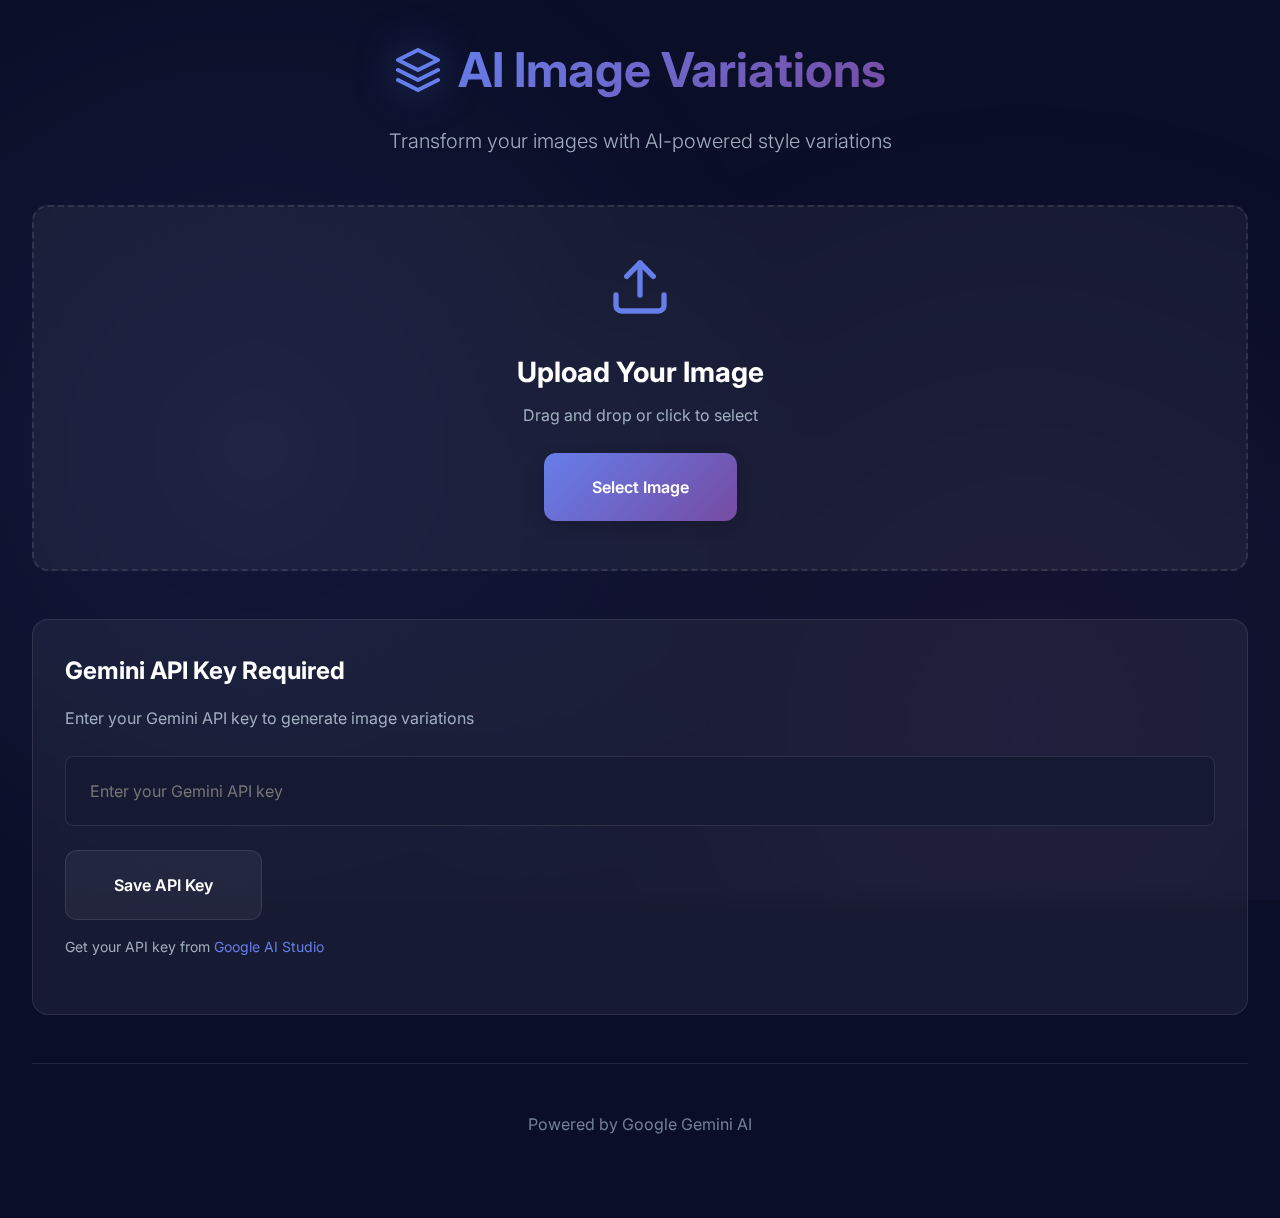
<file: index.html>
<!DOCTYPE html>
<html lang="en">

<head>
    <meta charset="UTF-8">
    <meta name="viewport" content="width=device-width, initial-scale=1.0">
    <title>AI Image Variations - Powered by Gemini</title>
    <meta name="description"
        content="Upload an image and let AI generate stunning variations with different styles, colors, and vibes">
    <link rel="stylesheet" href="styles.css">
    <link rel="preconnect" href="https://fonts.googleapis.com">
    <link rel="preconnect" href="https://fonts.gstatic.com" crossorigin>
    <link href="https://fonts.googleapis.com/css2?family=Inter:wght@300;400;500;600;700&display=swap" rel="stylesheet">
</head>

<body>
    <div class="container">
        <header class="header">
            <div class="logo">
                <svg class="logo-icon" viewBox="0 0 24 24" fill="none" xmlns="http://www.w3.org/2000/svg">
                    <path d="M12 2L2 7L12 12L22 7L12 2Z" stroke="currentColor" stroke-width="2" stroke-linecap="round"
                        stroke-linejoin="round" />
                    <path d="M2 17L12 22L22 17" stroke="currentColor" stroke-width="2" stroke-linecap="round"
                        stroke-linejoin="round" />
                    <path d="M2 12L12 17L22 12" stroke="currentColor" stroke-width="2" stroke-linecap="round"
                        stroke-linejoin="round" />
                </svg>
                <h1>AI Image Variations</h1>
            </div>
            <p class="subtitle">Transform your images with AI-powered style variations</p>
        </header>

        <main class="main-content">
            <!-- Upload Section -->
            <section class="upload-section" id="upload-section">
                <div class="upload-area" id="upload-area">
                    <svg class="upload-icon" viewBox="0 0 24 24" fill="none" xmlns="http://www.w3.org/2000/svg">
                        <path
                            d="M21 15V19C21 19.5304 20.7893 20.0391 20.4142 20.4142C20.0391 20.7893 19.5304 21 19 21H5C4.46957 21 3.96086 20.7893 3.58579 20.4142C3.21071 20.0391 3 19.5304 3 19V15"
                            stroke="currentColor" stroke-width="2" stroke-linecap="round" stroke-linejoin="round" />
                        <path d="M17 8L12 3L7 8" stroke="currentColor" stroke-width="2" stroke-linecap="round"
                            stroke-linejoin="round" />
                        <path d="M12 3V15" stroke="currentColor" stroke-width="2" stroke-linecap="round"
                            stroke-linejoin="round" />
                    </svg>
                    <h2>Upload Your Image</h2>
                    <p>Drag and drop or click to select</p>
                    <input type="file" id="file-input" accept="image/*" hidden>
                    <button class="btn-primary" id="select-btn">Select Image</button>
                </div>
            </section>

            <!-- API Key Section -->
            <section class="api-key-section" id="api-key-section">
                <div class="api-key-card">
                    <h3>Gemini API Key Required</h3>
                    <p>Enter your Gemini API key to generate image variations</p>
                    <input type="password" id="api-key-input" placeholder="Enter your Gemini API key"
                        class="api-key-input">
                    <button class="btn-secondary" id="save-api-key-btn">Save API Key</button>
                    <p class="api-key-hint">Get your API key from <a href="https://makersuite.google.com/app/apikey"
                            target="_blank">Google AI Studio</a></p>
                </div>
            </section>

            <!-- Original Image Section -->
            <section class="original-section" id="original-section" style="display: none;">
                <h2>Original Image</h2>
                <div class="original-image-container">
                    <img id="original-image" alt="Original uploaded image">
                </div>
                <div class="analysis-container" id="analysis-container">
                    <h3>AI Analysis</h3>
                    <p id="analysis-text" class="analysis-text"></p>
                </div>

                <!-- Variation Settings -->
                <div class="settings-container">
                    <h3>Variation Settings</h3>
                    <div class="settings-grid">
                        <div class="setting-item">
                            <div class="setting-info">
                                <label for="keep-colors-toggle" class="setting-label">Keep Original Colors</label>
                                <p class="setting-description">Maintain the same color palette across all variations</p>
                            </div>
                            <label class="toggle-switch">
                                <input type="checkbox" id="keep-colors-toggle">
                                <span class="toggle-slider"></span>
                            </label>
                        </div>

                        <div class="setting-item">
                            <div class="setting-info">
                                <label for="keep-composition-toggle" class="setting-label">Keep Composition</label>
                                <p class="setting-description">Maintain the same subjects, patterns, and characters</p>
                            </div>
                            <label class="toggle-switch">
                                <input type="checkbox" id="keep-composition-toggle" checked>
                                <span class="toggle-slider"></span>
                            </label>
                        </div>
                    </div>
                </div>

                <button class="btn-primary btn-generate" id="generate-btn">
                    <svg class="btn-icon" viewBox="0 0 24 24" fill="none" xmlns="http://www.w3.org/2000/svg">
                        <path d="M13 2L3 14H12L11 22L21 10H12L13 2Z" stroke="currentColor" stroke-width="2"
                            stroke-linecap="round" stroke-linejoin="round" />
                    </svg>
                    Generate Variations
                </button>
            </section>

            <!-- Loading Section -->
            <section class="loading-section" id="loading-section" style="display: none;">
                <div class="loading-spinner"></div>
                <p class="loading-text" id="loading-text">Analyzing image...</p>
            </section>

            <!-- Variations Grid -->
            <section class="variations-section" id="variations-section" style="display: none;">
                <h2>Generated Variations</h2>
                <div class="variations-grid" id="variations-grid">
                    <!-- Variation cards will be inserted here -->
                </div>
                <button class="btn-secondary btn-new" id="new-image-btn">Upload New Image</button>
            </section>
        </main>

        <footer class="footer">
            <p>Powered by Google Gemini AI</p>
        </footer>
    </div>

    <script src="app.js"></script>
</body>

</html>
</file>
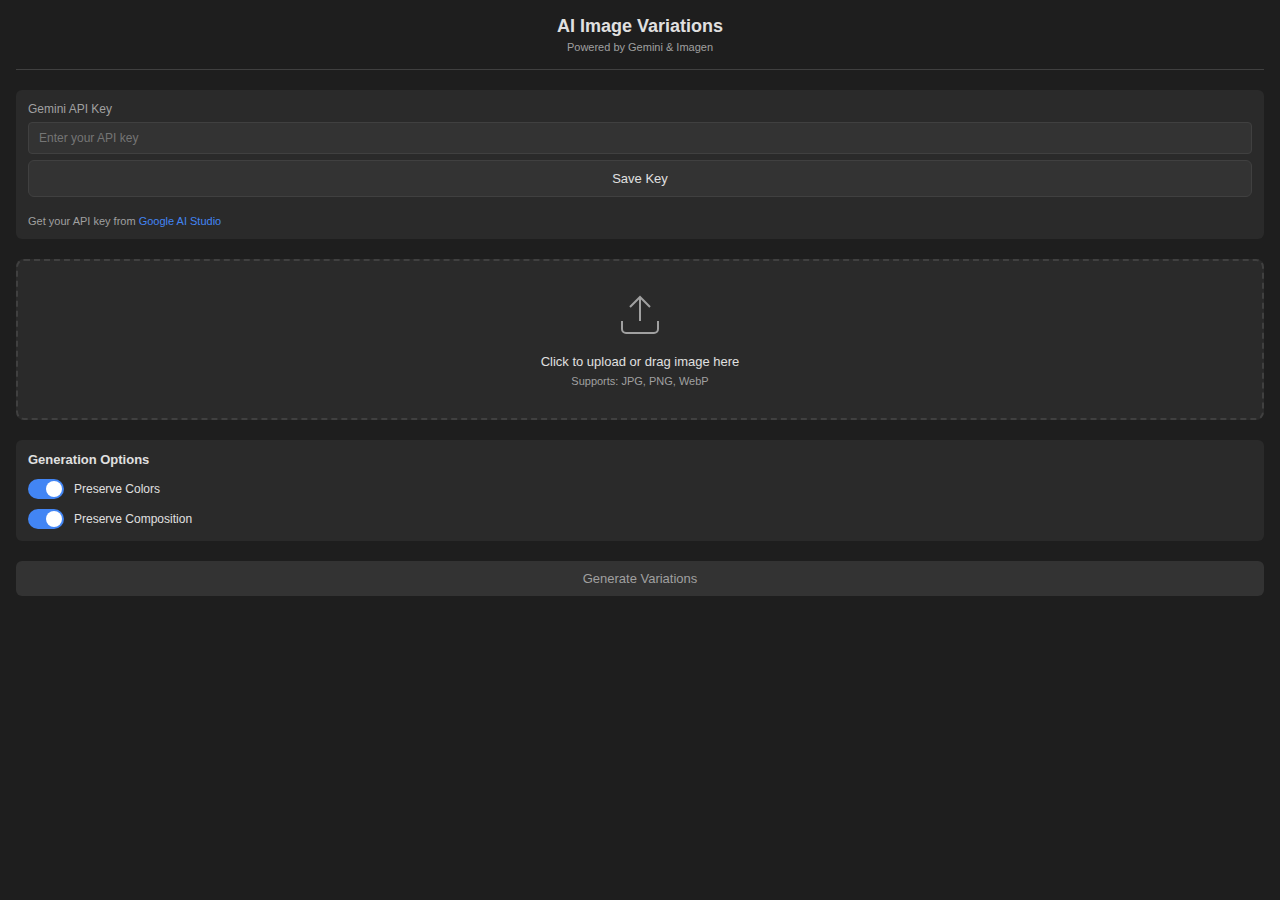
<file: installer/payload/AIImageVariations/index.html>
<!DOCTYPE html>
<html lang="en">
<head>
    <meta charset="UTF-8">
    <meta name="viewport" content="width=device-width, initial-scale=1.0">
    <title>AI Image Variations</title>
    <link rel="stylesheet" href="css/styles.css">
    <script src="https://ajax.googleapis.com/ajax/libs/jquery/3.6.0/jquery.min.js"></script>
    <script src="js/CSInterface.js"></script>
</head>
<body>
    <div class="container">
        <header>
            <h1>AI Image Variations</h1>
            <p class="subtitle">Powered by Gemini & Imagen</p>
        </header>

        <!-- API Key Section -->
        <section class="api-section">
            <div class="input-group">
                <label for="apiKey">Gemini API Key</label>
                <input type="password" id="apiKey" placeholder="Enter your API key">
                <button id="saveApiKey" class="btn-secondary">Save Key</button>
            </div>
            <p class="help-text">Get your API key from <a href="#" id="openAIStudio">Google AI Studio</a></p>
        </section>

        <!-- Image Upload Section -->
        <section class="upload-section">
            <div class="upload-area" id="uploadArea">
                <input type="file" id="fileInput" accept="image/*" hidden>
                <div class="upload-placeholder">
                    <svg width="48" height="48" viewBox="0 0 24 24" fill="none" stroke="currentColor">
                        <path d="M21 15v4a2 2 0 0 1-2 2H5a2 2 0 0 1-2-2v-4"></path>
                        <polyline points="17 8 12 3 7 8"></polyline>
                        <line x1="12" y1="3" x2="12" y2="15"></line>
                    </svg>
                    <p>Click to upload or drag image here</p>
                    <span class="file-types">Supports: JPG, PNG, WebP</span>
                </div>
                <img id="previewImage" class="preview-image" style="display: none;">
            </div>
        </section>

        <!-- Options Section -->
        <section class="options-section">
            <h3>Generation Options</h3>
            <div class="toggle-group">
                <div class="toggle-item">
                    <label class="toggle-label">
                        <input type="checkbox" id="preserveColors" checked>
                        <span class="toggle-switch"></span>
                        <span>Preserve Colors</span>
                    </label>
                </div>
                <div class="toggle-item">
                    <label class="toggle-label">
                        <input type="checkbox" id="preserveComposition" checked>
                        <span class="toggle-switch"></span>
                        <span>Preserve Composition</span>
                    </label>
                </div>
            </div>
        </section>

        <!-- Generate Button -->
        <button id="generateBtn" class="btn-primary" disabled>
            Generate Variations
        </button>

        <!-- Progress Section -->
        <div id="progressSection" class="progress-section" style="display: none;">
            <div class="progress-bar">
                <div class="progress-fill" id="progressFill"></div>
            </div>
            <p id="progressText">Analyzing image...</p>
        </div>

        <!-- Results Section -->
        <section id="resultsSection" class="results-section" style="display: none;">
            <h3>Generated Variations</h3>
            <div class="results-grid" id="resultsGrid">
                <!-- Variations will be inserted here -->
            </div>
        </section>

        <!-- Error Message -->
        <div id="errorMessage" class="error-message" style="display: none;"></div>
    </div>

    <script src="js/main.js"></script>
</body>
</html>
</file>
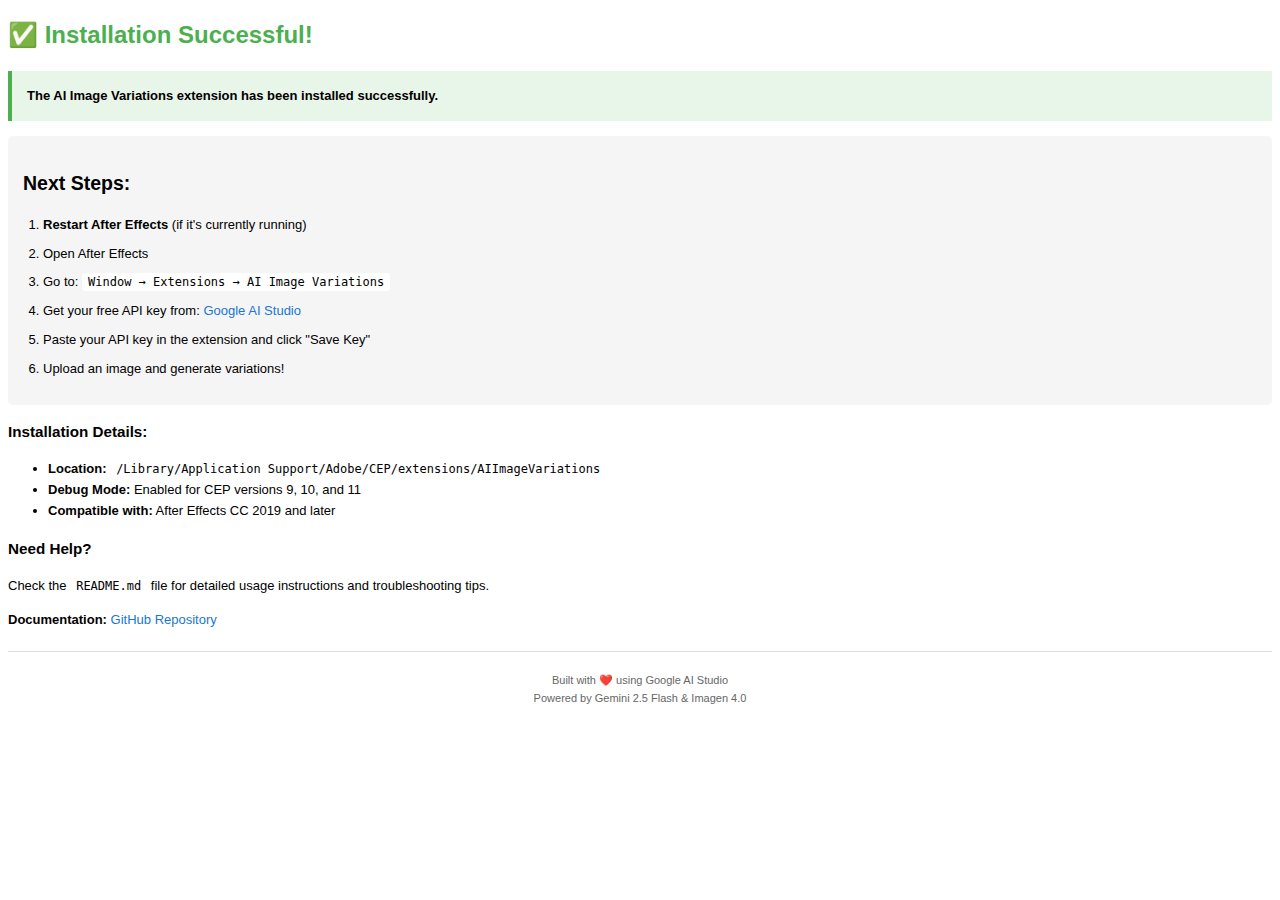
<file: installer/conclusion.html>
<!DOCTYPE html>
<html>
<head>
    <meta charset="UTF-8">
    <style>
        body {
            font-family: -apple-system, BlinkMacSystemFont, "Segoe UI", Helvetica, Arial, sans-serif;
            font-size: 13px;
            line-height: 1.6;
        }
        h1 {
            color: #4CAF50;
            font-size: 24px;
            font-weight: 600;
        }
        .success-box {
            background: #e8f5e9;
            border-left: 4px solid #4CAF50;
            padding: 15px;
            margin: 15px 0;
        }
        .steps {
            background: #f5f5f5;
            padding: 15px;
            border-radius: 5px;
            margin: 15px 0;
        }
        .steps ol {
            margin: 10px 0;
            padding-left: 20px;
        }
        .steps li {
            margin: 8px 0;
        }
        code {
            background: #fff;
            padding: 2px 6px;
            border-radius: 3px;
            font-family: Monaco, Menlo, monospace;
            font-size: 12px;
        }
        a {
            color: #1976D2;
            text-decoration: none;
        }
        a:hover {
            text-decoration: underline;
        }
    </style>
</head>
<body>
    <h1>✅ Installation Successful!</h1>

    <div class="success-box">
        <strong>The AI Image Variations extension has been installed successfully.</strong>
    </div>

    <div class="steps">
        <h2>Next Steps:</h2>
        <ol>
            <li><strong>Restart After Effects</strong> (if it's currently running)</li>
            <li>Open After Effects</li>
            <li>Go to: <code>Window → Extensions → AI Image Variations</code></li>
            <li>Get your free API key from: <a href="https://aistudio.google.com/app/apikey">Google AI Studio</a></li>
            <li>Paste your API key in the extension and click "Save Key"</li>
            <li>Upload an image and generate variations!</li>
        </ol>
    </div>

    <h3>Installation Details:</h3>
    <ul>
        <li><strong>Location:</strong> <code>/Library/Application Support/Adobe/CEP/extensions/AIImageVariations</code></li>
        <li><strong>Debug Mode:</strong> Enabled for CEP versions 9, 10, and 11</li>
        <li><strong>Compatible with:</strong> After Effects CC 2019 and later</li>
    </ul>

    <h3>Need Help?</h3>
    <p>Check the <code>README.md</code> file for detailed usage instructions and troubleshooting tips.</p>

    <p><strong>Documentation:</strong> <a href="https://github.com/ilanlenzner-design/ai-image-variations">GitHub Repository</a></p>

    <hr style="margin: 20px 0; border: none; border-top: 1px solid #ddd;">

    <p style="text-align: center; color: #666; font-size: 11px;">
        Built with ❤️ using Google AI Studio<br>
        Powered by Gemini 2.5 Flash & Imagen 4.0
    </p>
</body>
</html>
</file>
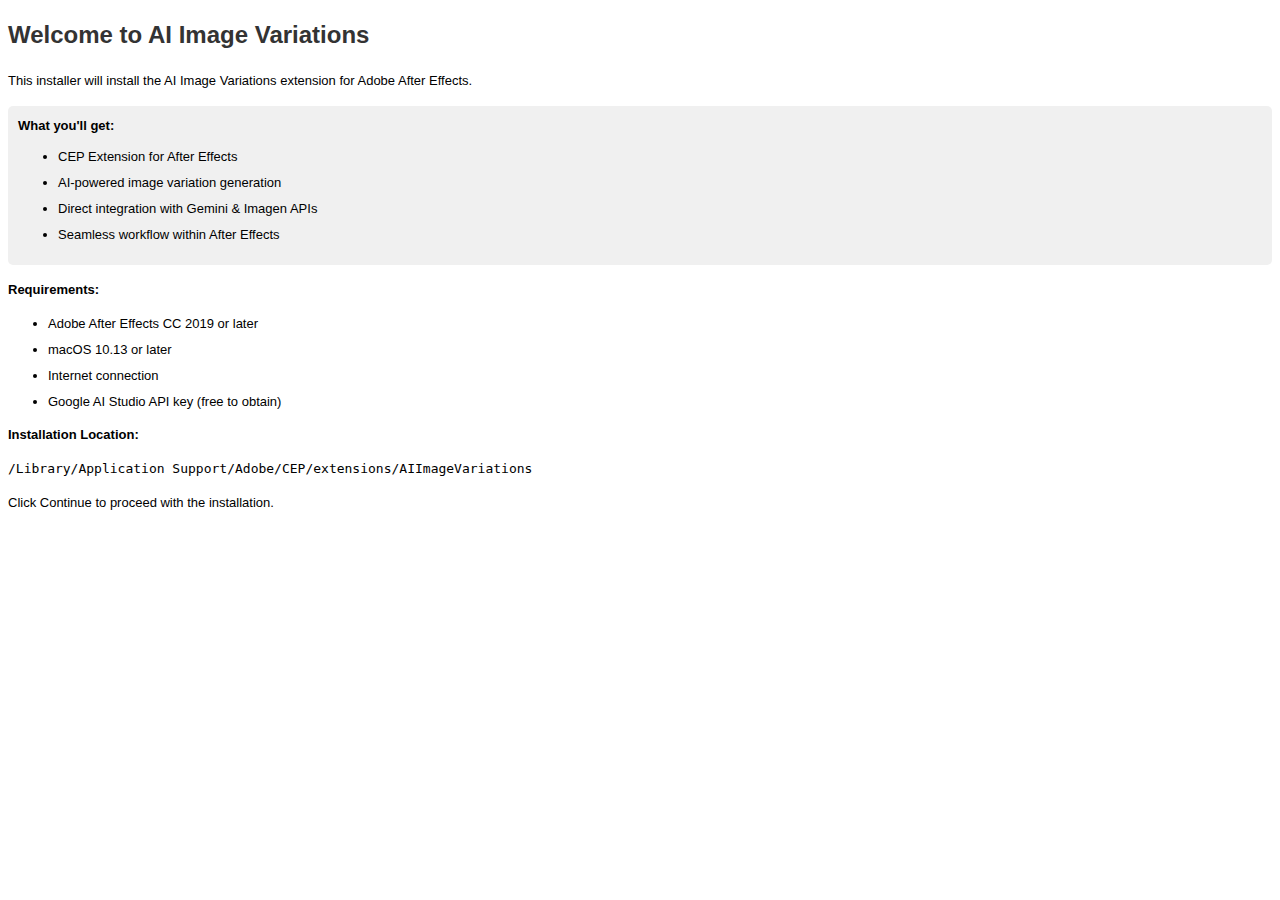
<file: installer/welcome.html>
<!DOCTYPE html>
<html>
<head>
    <meta charset="UTF-8">
    <style>
        body {
            font-family: -apple-system, BlinkMacSystemFont, "Segoe UI", Helvetica, Arial, sans-serif;
            font-size: 13px;
            line-height: 1.6;
        }
        h1 {
            color: #333;
            font-size: 24px;
            font-weight: 600;
        }
        .highlight {
            background: #f0f0f0;
            padding: 10px;
            border-radius: 5px;
            margin: 15px 0;
        }
        ul {
            margin: 10px 0;
        }
        li {
            margin: 5px 0;
        }
    </style>
</head>
<body>
    <h1>Welcome to AI Image Variations</h1>

    <p>This installer will install the AI Image Variations extension for Adobe After Effects.</p>

    <div class="highlight">
        <strong>What you'll get:</strong>
        <ul>
            <li>CEP Extension for After Effects</li>
            <li>AI-powered image variation generation</li>
            <li>Direct integration with Gemini & Imagen APIs</li>
            <li>Seamless workflow within After Effects</li>
        </ul>
    </div>

    <p><strong>Requirements:</strong></p>
    <ul>
        <li>Adobe After Effects CC 2019 or later</li>
        <li>macOS 10.13 or later</li>
        <li>Internet connection</li>
        <li>Google AI Studio API key (free to obtain)</li>
    </ul>

    <p><strong>Installation Location:</strong></p>
    <p><code>/Library/Application Support/Adobe/CEP/extensions/AIImageVariations</code></p>

    <p>Click Continue to proceed with the installation.</p>
</body>
</html>
</file>
<file: styles.css>
:root {
    /* Color Palette */
    --primary-gradient: linear-gradient(135deg, #667eea 0%, #764ba2 100%);
    --secondary-gradient: linear-gradient(135deg, #f093fb 0%, #f5576c 100%);
    --accent-gradient: linear-gradient(135deg, #4facfe 0%, #00f2fe 100%);
    --success-gradient: linear-gradient(135deg, #43e97b 0%, #38f9d7 100%);

    --bg-primary: #0a0e27;
    --bg-secondary: #151932;
    --bg-card: rgba(255, 255, 255, 0.05);
    --bg-card-hover: rgba(255, 255, 255, 0.08);

    --text-primary: #ffffff;
    --text-secondary: #a0aec0;
    --text-muted: #718096;

    --border-color: rgba(255, 255, 255, 0.1);
    --shadow-sm: 0 2px 8px rgba(0, 0, 0, 0.1);
    --shadow-md: 0 4px 16px rgba(0, 0, 0, 0.2);
    --shadow-lg: 0 8px 32px rgba(0, 0, 0, 0.3);
    --shadow-glow: 0 0 40px rgba(102, 126, 234, 0.3);

    /* Spacing */
    --spacing-xs: 0.5rem;
    --spacing-sm: 1rem;
    --spacing-md: 1.5rem;
    --spacing-lg: 2rem;
    --spacing-xl: 3rem;

    /* Border Radius */
    --radius-sm: 8px;
    --radius-md: 12px;
    --radius-lg: 16px;
    --radius-xl: 24px;

    /* Transitions */
    --transition-fast: 0.2s ease;
    --transition-normal: 0.3s ease;
    --transition-slow: 0.5s ease;
}

* {
    margin: 0;
    padding: 0;
    box-sizing: border-box;
}

body {
    font-family: 'Inter', -apple-system, BlinkMacSystemFont, 'Segoe UI', Roboto, sans-serif;
    background: var(--bg-primary);
    color: var(--text-primary);
    line-height: 1.6;
    min-height: 100vh;
    overflow-x: hidden;
}

body::before {
    content: '';
    position: fixed;
    top: 0;
    left: 0;
    right: 0;
    bottom: 0;
    background:
        radial-gradient(circle at 20% 50%, rgba(102, 126, 234, 0.1) 0%, transparent 50%),
        radial-gradient(circle at 80% 80%, rgba(118, 75, 162, 0.1) 0%, transparent 50%);
    pointer-events: none;
    z-index: 0;
}

.container {
    max-width: 1400px;
    margin: 0 auto;
    padding: var(--spacing-lg);
    position: relative;
    z-index: 1;
}

/* Header */
.header {
    text-align: center;
    margin-bottom: var(--spacing-xl);
    animation: fadeInDown 0.6s ease;
}

.logo {
    display: flex;
    align-items: center;
    justify-content: center;
    gap: var(--spacing-sm);
    margin-bottom: var(--spacing-sm);
}

.logo-icon {
    width: 48px;
    height: 48px;
    color: #667eea;
    filter: drop-shadow(0 0 20px rgba(102, 126, 234, 0.5));
    animation: float 3s ease-in-out infinite;
}

.header h1 {
    font-size: 3rem;
    font-weight: 700;
    background: var(--primary-gradient);
    -webkit-background-clip: text;
    -webkit-text-fill-color: transparent;
    background-clip: text;
    margin: 0;
}

.subtitle {
    font-size: 1.25rem;
    color: var(--text-secondary);
    font-weight: 300;
}

/* Upload Section */
.upload-section {
    margin-bottom: var(--spacing-xl);
    animation: fadeInUp 0.6s ease 0.2s both;
}

.upload-area {
    background: var(--bg-card);
    border: 2px dashed var(--border-color);
    border-radius: var(--radius-lg);
    padding: var(--spacing-xl);
    text-align: center;
    transition: all var(--transition-normal);
    backdrop-filter: blur(10px);
    cursor: pointer;
}

.upload-area:hover,
.upload-area.drag-over {
    border-color: #667eea;
    background: var(--bg-card-hover);
    transform: translateY(-4px);
    box-shadow: var(--shadow-glow);
}

.upload-icon {
    width: 64px;
    height: 64px;
    color: #667eea;
    margin-bottom: var(--spacing-md);
    animation: bounce 2s ease-in-out infinite;
}

.upload-area h2 {
    font-size: 1.75rem;
    margin-bottom: var(--spacing-xs);
}

.upload-area p {
    color: var(--text-secondary);
    margin-bottom: var(--spacing-md);
}

/* API Key Section */
.api-key-section {
    margin-bottom: var(--spacing-xl);
    animation: fadeInUp 0.6s ease 0.3s both;
}

.api-key-card {
    background: var(--bg-card);
    border: 1px solid var(--border-color);
    border-radius: var(--radius-lg);
    padding: var(--spacing-lg);
    backdrop-filter: blur(10px);
}

.api-key-card h3 {
    font-size: 1.5rem;
    margin-bottom: var(--spacing-sm);
}

.api-key-card p {
    color: var(--text-secondary);
    margin-bottom: var(--spacing-md);
}

.api-key-input {
    width: 100%;
    padding: var(--spacing-md);
    background: var(--bg-secondary);
    border: 1px solid var(--border-color);
    border-radius: var(--radius-sm);
    color: var(--text-primary);
    font-size: 1rem;
    font-family: 'Inter', sans-serif;
    margin-bottom: var(--spacing-md);
    transition: all var(--transition-fast);
}

.api-key-input:focus {
    outline: none;
    border-color: #667eea;
    box-shadow: 0 0 0 3px rgba(102, 126, 234, 0.1);
}

.api-key-hint {
    font-size: 0.875rem;
    color: var(--text-muted);
    margin-top: var(--spacing-sm);
}

.api-key-hint a {
    color: #667eea;
    text-decoration: none;
    transition: color var(--transition-fast);
}

.api-key-hint a:hover {
    color: #764ba2;
}

/* Buttons */
.btn-primary,
.btn-secondary {
    padding: var(--spacing-md) var(--spacing-xl);
    border: none;
    border-radius: var(--radius-md);
    font-size: 1rem;
    font-weight: 600;
    cursor: pointer;
    transition: all var(--transition-normal);
    font-family: 'Inter', sans-serif;
    display: inline-flex;
    align-items: center;
    gap: var(--spacing-xs);
    position: relative;
    overflow: hidden;
}

.btn-primary {
    background: var(--primary-gradient);
    color: white;
    box-shadow: var(--shadow-md);
}

.btn-primary::before {
    content: '';
    position: absolute;
    top: 0;
    left: -100%;
    width: 100%;
    height: 100%;
    background: linear-gradient(90deg, transparent, rgba(255, 255, 255, 0.2), transparent);
    transition: left 0.5s ease;
}

.btn-primary:hover::before {
    left: 100%;
}

.btn-primary:hover {
    transform: translateY(-2px);
    box-shadow: var(--shadow-lg);
}

.btn-primary:active {
    transform: translateY(0);
}

.btn-secondary {
    background: var(--bg-card);
    color: var(--text-primary);
    border: 1px solid var(--border-color);
}

.btn-secondary:hover {
    background: var(--bg-card-hover);
    border-color: #667eea;
    transform: translateY(-2px);
}

.btn-primary:disabled,
.btn-secondary:disabled {
    opacity: 0.5;
    cursor: not-allowed;
    transform: none;
}

.btn-icon {
    width: 20px;
    height: 20px;
}

.btn-generate {
    margin-top: var(--spacing-lg);
}

.btn-new {
    margin-top: var(--spacing-lg);
    width: 100%;
}

/* Original Section */
.original-section {
    margin-bottom: var(--spacing-xl);
    animation: fadeInUp 0.6s ease both;
}

.original-section h2 {
    font-size: 2rem;
    margin-bottom: var(--spacing-lg);
    text-align: center;
}

.original-image-container {
    background: var(--bg-card);
    border: 1px solid var(--border-color);
    border-radius: var(--radius-lg);
    padding: var(--spacing-md);
    margin-bottom: var(--spacing-lg);
    backdrop-filter: blur(10px);
}

.original-image-container img {
    width: 100%;
    max-height: 500px;
    object-fit: contain;
    border-radius: var(--radius-md);
}

.analysis-container {
    background: var(--bg-card);
    border: 1px solid var(--border-color);
    border-radius: var(--radius-lg);
    padding: var(--spacing-lg);
    backdrop-filter: blur(10px);
}

/* Settings Container */
.settings-container {
    background: var(--bg-card);
    border: 1px solid var(--border-color);
    border-radius: var(--radius-lg);
    padding: var(--spacing-lg);
    margin-top: var(--spacing-lg);
    backdrop-filter: blur(10px);
}

.settings-container h3 {
    font-size: 1.5rem;
    margin-bottom: var(--spacing-md);
}

.settings-grid {
    display: flex;
    flex-direction: column;
    gap: var(--spacing-md);
}

.setting-item {
    display: flex;
    justify-content: space-between;
    align-items: center;
    padding: var(--spacing-md);
    background: var(--bg-secondary);
    border-radius: var(--radius-md);
    transition: all var(--transition-fast);
}

.setting-item:hover {
    background: rgba(255, 255, 255, 0.03);
}

.setting-info {
    flex: 1;
}

.setting-label {
    font-size: 1rem;
    font-weight: 600;
    color: var(--text-primary);
    display: block;
    margin-bottom: var(--spacing-xs);
    cursor: pointer;
}

.setting-description {
    font-size: 0.875rem;
    color: var(--text-secondary);
    margin: 0;
}

/* Toggle Switch */
.toggle-switch {
    position: relative;
    display: inline-block;
    width: 56px;
    height: 28px;
    flex-shrink: 0;
}

.toggle-switch input {
    opacity: 0;
    width: 0;
    height: 0;
}

.toggle-slider {
    position: absolute;
    cursor: pointer;
    top: 0;
    left: 0;
    right: 0;
    bottom: 0;
    background: var(--bg-primary);
    border: 2px solid var(--border-color);
    transition: all var(--transition-normal);
    border-radius: 28px;
}

.toggle-slider:before {
    position: absolute;
    content: "";
    height: 20px;
    width: 20px;
    left: 2px;
    bottom: 2px;
    background: var(--text-secondary);
    transition: all var(--transition-normal);
    border-radius: 50%;
}

.toggle-switch input:checked+.toggle-slider {
    background: var(--primary-gradient);
    border-color: transparent;
}

.toggle-switch input:checked+.toggle-slider:before {
    transform: translateX(28px);
    background: white;
}

.toggle-switch:hover .toggle-slider {
    box-shadow: 0 0 8px rgba(102, 126, 234, 0.3);
}

.analysis-container h3 {
    font-size: 1.5rem;
    margin-bottom: var(--spacing-md);
    display: flex;
    align-items: center;
    gap: var(--spacing-xs);
}

.analysis-text {
    color: var(--text-secondary);
    line-height: 1.8;
}

/* Loading Section */
.loading-section {
    text-align: center;
    padding: var(--spacing-xl);
    animation: fadeIn 0.3s ease;
}

.loading-spinner {
    width: 64px;
    height: 64px;
    border: 4px solid var(--border-color);
    border-top-color: #667eea;
    border-radius: 50%;
    margin: 0 auto var(--spacing-lg);
    animation: spin 1s linear infinite;
}

.loading-text {
    font-size: 1.25rem;
    color: var(--text-secondary);
}

/* Variations Section */
.variations-section {
    animation: fadeInUp 0.6s ease both;
}

.variations-section h2 {
    font-size: 2rem;
    margin-bottom: var(--spacing-lg);
    text-align: center;
}

.variations-grid {
    display: grid;
    grid-template-columns: repeat(auto-fit, minmax(300px, 1fr));
    gap: var(--spacing-lg);
    margin-bottom: var(--spacing-lg);
}

.variation-card {
    background: var(--bg-card);
    border: 1px solid var(--border-color);
    border-radius: var(--radius-lg);
    padding: var(--spacing-md);
    backdrop-filter: blur(10px);
    transition: all var(--transition-normal);
    animation: scaleIn 0.5s ease both;
}

.variation-card:nth-child(1) {
    animation-delay: 0.1s;
}

.variation-card:nth-child(2) {
    animation-delay: 0.2s;
}

.variation-card:nth-child(3) {
    animation-delay: 0.3s;
}

.variation-card:nth-child(4) {
    animation-delay: 0.4s;
}

.variation-card:hover {
    transform: translateY(-8px);
    box-shadow: var(--shadow-glow);
    border-color: #667eea;
}

.variation-image-container {
    position: relative;
    width: 100%;
    overflow: hidden;
    border-radius: var(--radius-md);
    margin-bottom: var(--spacing-md);
}

.variation-image {
    width: 100%;
    height: auto;
    object-fit: contain;
    border-radius: var(--radius-md);
    background: var(--bg-secondary);
    display: block;
}

.download-btn {
    position: absolute;
    top: var(--spacing-sm);
    right: var(--spacing-sm);
    width: 44px;
    height: 44px;
    background: var(--primary-gradient);
    border: none;
    border-radius: var(--radius-md);
    cursor: pointer;
    display: flex;
    align-items: center;
    justify-content: center;
    opacity: 0;
    transform: translateY(-10px);
    transition: all var(--transition-normal);
    box-shadow: var(--shadow-md);
}

.download-btn svg {
    width: 20px;
    height: 20px;
    color: white;
}

.variation-image-container:hover .download-btn {
    opacity: 1;
    transform: translateY(0);
}

.download-btn:hover {
    transform: scale(1.1) translateY(0);
    box-shadow: var(--shadow-lg);
}

.download-btn:active {
    transform: scale(0.95) translateY(0);
}

.variation-info {
    padding: var(--spacing-sm) 0;
}

.variation-title {
    font-size: 1.125rem;
    font-weight: 600;
    margin-bottom: var(--spacing-xs);
    color: var(--text-primary);
}

.variation-description {
    font-size: 0.875rem;
    color: var(--text-secondary);
    line-height: 1.6;
}

/* Footer */
.footer {
    text-align: center;
    padding: var(--spacing-xl) 0;
    color: var(--text-muted);
    border-top: 1px solid var(--border-color);
    margin-top: var(--spacing-xl);
}

/* Animations */
@keyframes fadeIn {
    from {
        opacity: 0;
    }

    to {
        opacity: 1;
    }
}

@keyframes fadeInDown {
    from {
        opacity: 0;
        transform: translateY(-20px);
    }

    to {
        opacity: 1;
        transform: translateY(0);
    }
}

@keyframes fadeInUp {
    from {
        opacity: 0;
        transform: translateY(20px);
    }

    to {
        opacity: 1;
        transform: translateY(0);
    }
}

@keyframes scaleIn {
    from {
        opacity: 0;
        transform: scale(0.9);
    }

    to {
        opacity: 1;
        transform: scale(1);
    }
}

@keyframes spin {
    to {
        transform: rotate(360deg);
    }
}

@keyframes float {

    0%,
    100% {
        transform: translateY(0);
    }

    50% {
        transform: translateY(-10px);
    }
}

@keyframes bounce {

    0%,
    100% {
        transform: translateY(0);
    }

    50% {
        transform: translateY(-10px);
    }
}

/* Responsive Design */
@media (max-width: 768px) {
    .header h1 {
        font-size: 2rem;
    }

    .subtitle {
        font-size: 1rem;
    }

    .variations-grid {
        grid-template-columns: 1fr;
    }

    .container {
        padding: var(--spacing-md);
    }
}
</file>
<file: installer/payload/AIImageVariations/css/styles.css>
* {
    margin: 0;
    padding: 0;
    box-sizing: border-box;
}

:root {
    --bg-primary: #1e1e1e;
    --bg-secondary: #2a2a2a;
    --bg-tertiary: #333333;
    --text-primary: #e0e0e0;
    --text-secondary: #a0a0a0;
    --accent-primary: #4285f4;
    --accent-hover: #5a95f5;
    --success: #34a853;
    --error: #ea4335;
    --border: #404040;
}

body {
    font-family: -apple-system, BlinkMacSystemFont, 'Segoe UI', Roboto, Oxygen, Ubuntu, Cantarell, sans-serif;
    background-color: var(--bg-primary);
    color: var(--text-primary);
    font-size: 13px;
    overflow-x: hidden;
}

.container {
    padding: 16px;
}

/* Header */
header {
    text-align: center;
    margin-bottom: 20px;
    padding-bottom: 16px;
    border-bottom: 1px solid var(--border);
}

header h1 {
    font-size: 18px;
    font-weight: 600;
    margin-bottom: 4px;
}

.subtitle {
    font-size: 11px;
    color: var(--text-secondary);
}

/* API Section */
.api-section {
    margin-bottom: 20px;
    padding: 12px;
    background-color: var(--bg-secondary);
    border-radius: 6px;
}

.input-group {
    display: flex;
    flex-direction: column;
    gap: 6px;
    margin-bottom: 8px;
}

.input-group label {
    font-size: 12px;
    font-weight: 500;
    color: var(--text-secondary);
}

.input-group input {
    padding: 8px 10px;
    background-color: var(--bg-tertiary);
    border: 1px solid var(--border);
    border-radius: 4px;
    color: var(--text-primary);
    font-size: 12px;
}

.input-group input:focus {
    outline: none;
    border-color: var(--accent-primary);
}

.help-text {
    font-size: 11px;
    color: var(--text-secondary);
    margin-top: 4px;
}

.help-text a {
    color: var(--accent-primary);
    text-decoration: none;
}

.help-text a:hover {
    text-decoration: underline;
}

/* Upload Section */
.upload-section {
    margin-bottom: 20px;
}

.upload-area {
    border: 2px dashed var(--border);
    border-radius: 8px;
    padding: 30px 20px;
    text-align: center;
    cursor: pointer;
    transition: all 0.3s ease;
    background-color: var(--bg-secondary);
}

.upload-area:hover {
    border-color: var(--accent-primary);
    background-color: var(--bg-tertiary);
}

.upload-area.drag-over {
    border-color: var(--accent-primary);
    background-color: var(--bg-tertiary);
}

.upload-placeholder svg {
    color: var(--text-secondary);
    margin-bottom: 12px;
}

.upload-placeholder p {
    font-size: 13px;
    margin-bottom: 4px;
}

.file-types {
    font-size: 11px;
    color: var(--text-secondary);
}

.preview-image {
    max-width: 100%;
    max-height: 200px;
    border-radius: 6px;
    object-fit: contain;
}

/* Options Section */
.options-section {
    margin-bottom: 20px;
    padding: 12px;
    background-color: var(--bg-secondary);
    border-radius: 6px;
}

.options-section h3 {
    font-size: 13px;
    font-weight: 600;
    margin-bottom: 12px;
}

.toggle-group {
    display: flex;
    flex-direction: column;
    gap: 10px;
}

.toggle-item {
    display: flex;
    align-items: center;
}

.toggle-label {
    display: flex;
    align-items: center;
    cursor: pointer;
    user-select: none;
    font-size: 12px;
}

.toggle-label input[type="checkbox"] {
    display: none;
}

.toggle-switch {
    position: relative;
    width: 36px;
    height: 20px;
    background-color: var(--bg-tertiary);
    border-radius: 10px;
    margin-right: 10px;
    transition: background-color 0.3s;
}

.toggle-switch::after {
    content: '';
    position: absolute;
    top: 2px;
    left: 2px;
    width: 16px;
    height: 16px;
    background-color: var(--text-secondary);
    border-radius: 50%;
    transition: all 0.3s;
}

.toggle-label input[type="checkbox"]:checked + .toggle-switch {
    background-color: var(--accent-primary);
}

.toggle-label input[type="checkbox"]:checked + .toggle-switch::after {
    left: 18px;
    background-color: white;
}

/* Buttons */
.btn-primary, .btn-secondary {
    width: 100%;
    padding: 10px 16px;
    border: none;
    border-radius: 6px;
    font-size: 13px;
    font-weight: 500;
    cursor: pointer;
    transition: all 0.3s;
    margin-bottom: 10px;
}

.btn-primary {
    background-color: var(--accent-primary);
    color: white;
}

.btn-primary:hover:not(:disabled) {
    background-color: var(--accent-hover);
}

.btn-primary:disabled {
    background-color: var(--bg-tertiary);
    color: var(--text-secondary);
    cursor: not-allowed;
}

.btn-secondary {
    background-color: var(--bg-tertiary);
    color: var(--text-primary);
    border: 1px solid var(--border);
}

.btn-secondary:hover {
    background-color: var(--bg-secondary);
}

/* Progress Section */
.progress-section {
    margin-bottom: 20px;
    text-align: center;
}

.progress-bar {
    width: 100%;
    height: 6px;
    background-color: var(--bg-tertiary);
    border-radius: 3px;
    overflow: hidden;
    margin-bottom: 8px;
}

.progress-fill {
    height: 100%;
    background-color: var(--accent-primary);
    transition: width 0.3s ease;
    width: 0%;
}

#progressText {
    font-size: 12px;
    color: var(--text-secondary);
}

/* Results Section */
.results-section {
    margin-top: 20px;
}

.results-section h3 {
    font-size: 13px;
    font-weight: 600;
    margin-bottom: 12px;
}

.results-grid {
    display: grid;
    grid-template-columns: repeat(2, 1fr);
    gap: 12px;
}

.result-item {
    position: relative;
    border-radius: 6px;
    overflow: hidden;
    background-color: var(--bg-secondary);
    cursor: pointer;
    transition: transform 0.2s;
}

.result-item:hover {
    transform: scale(1.02);
}

.result-item img {
    width: 100%;
    height: auto;
    display: block;
}

.result-actions {
    position: absolute;
    bottom: 0;
    left: 0;
    right: 0;
    padding: 8px;
    background: linear-gradient(to top, rgba(0,0,0,0.8), transparent);
    display: flex;
    gap: 8px;
    opacity: 0;
    transition: opacity 0.3s;
}

.result-item:hover .result-actions {
    opacity: 1;
}

.action-btn {
    flex: 1;
    padding: 6px;
    background-color: rgba(255,255,255,0.2);
    border: 1px solid rgba(255,255,255,0.3);
    border-radius: 4px;
    color: white;
    font-size: 11px;
    cursor: pointer;
    transition: background-color 0.2s;
}

.action-btn:hover {
    background-color: rgba(255,255,255,0.3);
}

/* Error Message */
.error-message {
    padding: 12px;
    background-color: rgba(234, 67, 53, 0.1);
    border: 1px solid var(--error);
    border-radius: 6px;
    color: var(--error);
    font-size: 12px;
    margin-bottom: 12px;
}

/* Scrollbar */
::-webkit-scrollbar {
    width: 8px;
}

::-webkit-scrollbar-track {
    background: var(--bg-primary);
}

::-webkit-scrollbar-thumb {
    background: var(--bg-tertiary);
    border-radius: 4px;
}

::-webkit-scrollbar-thumb:hover {
    background: var(--border);
}
</file>
